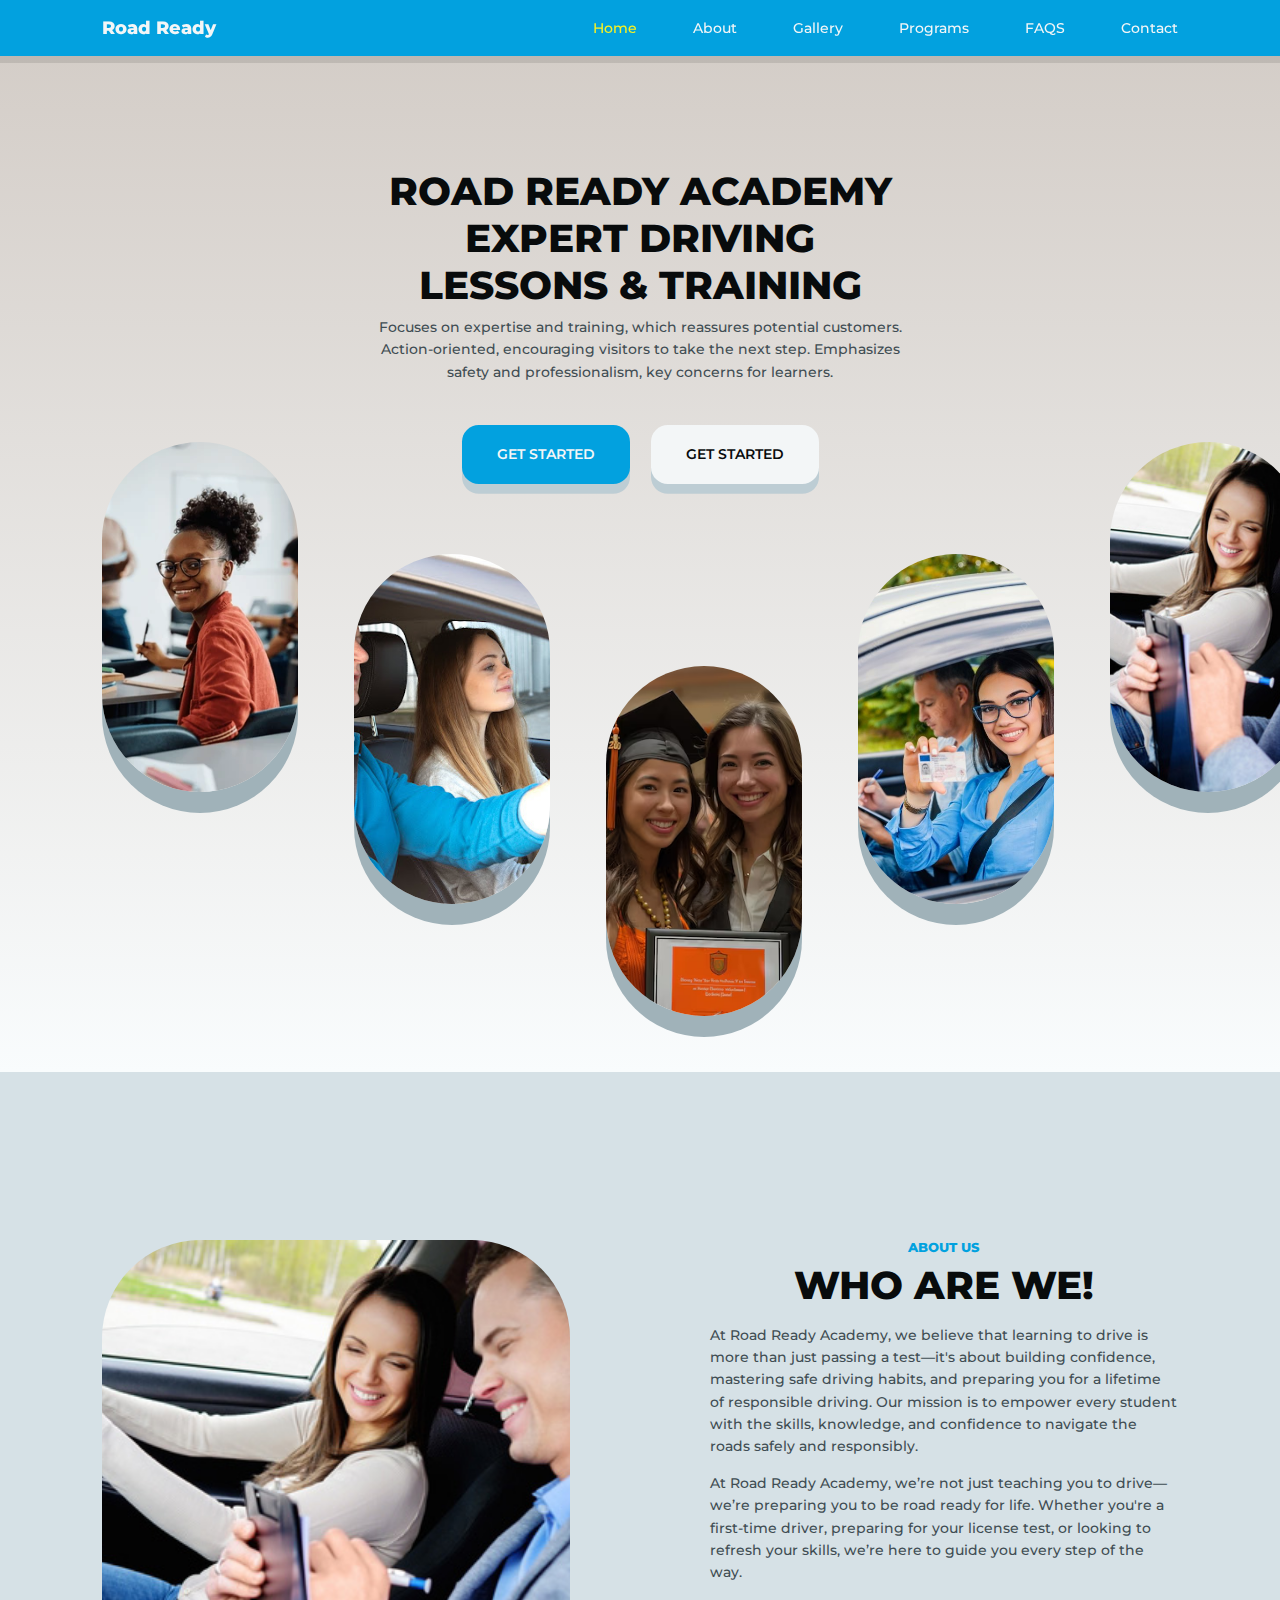
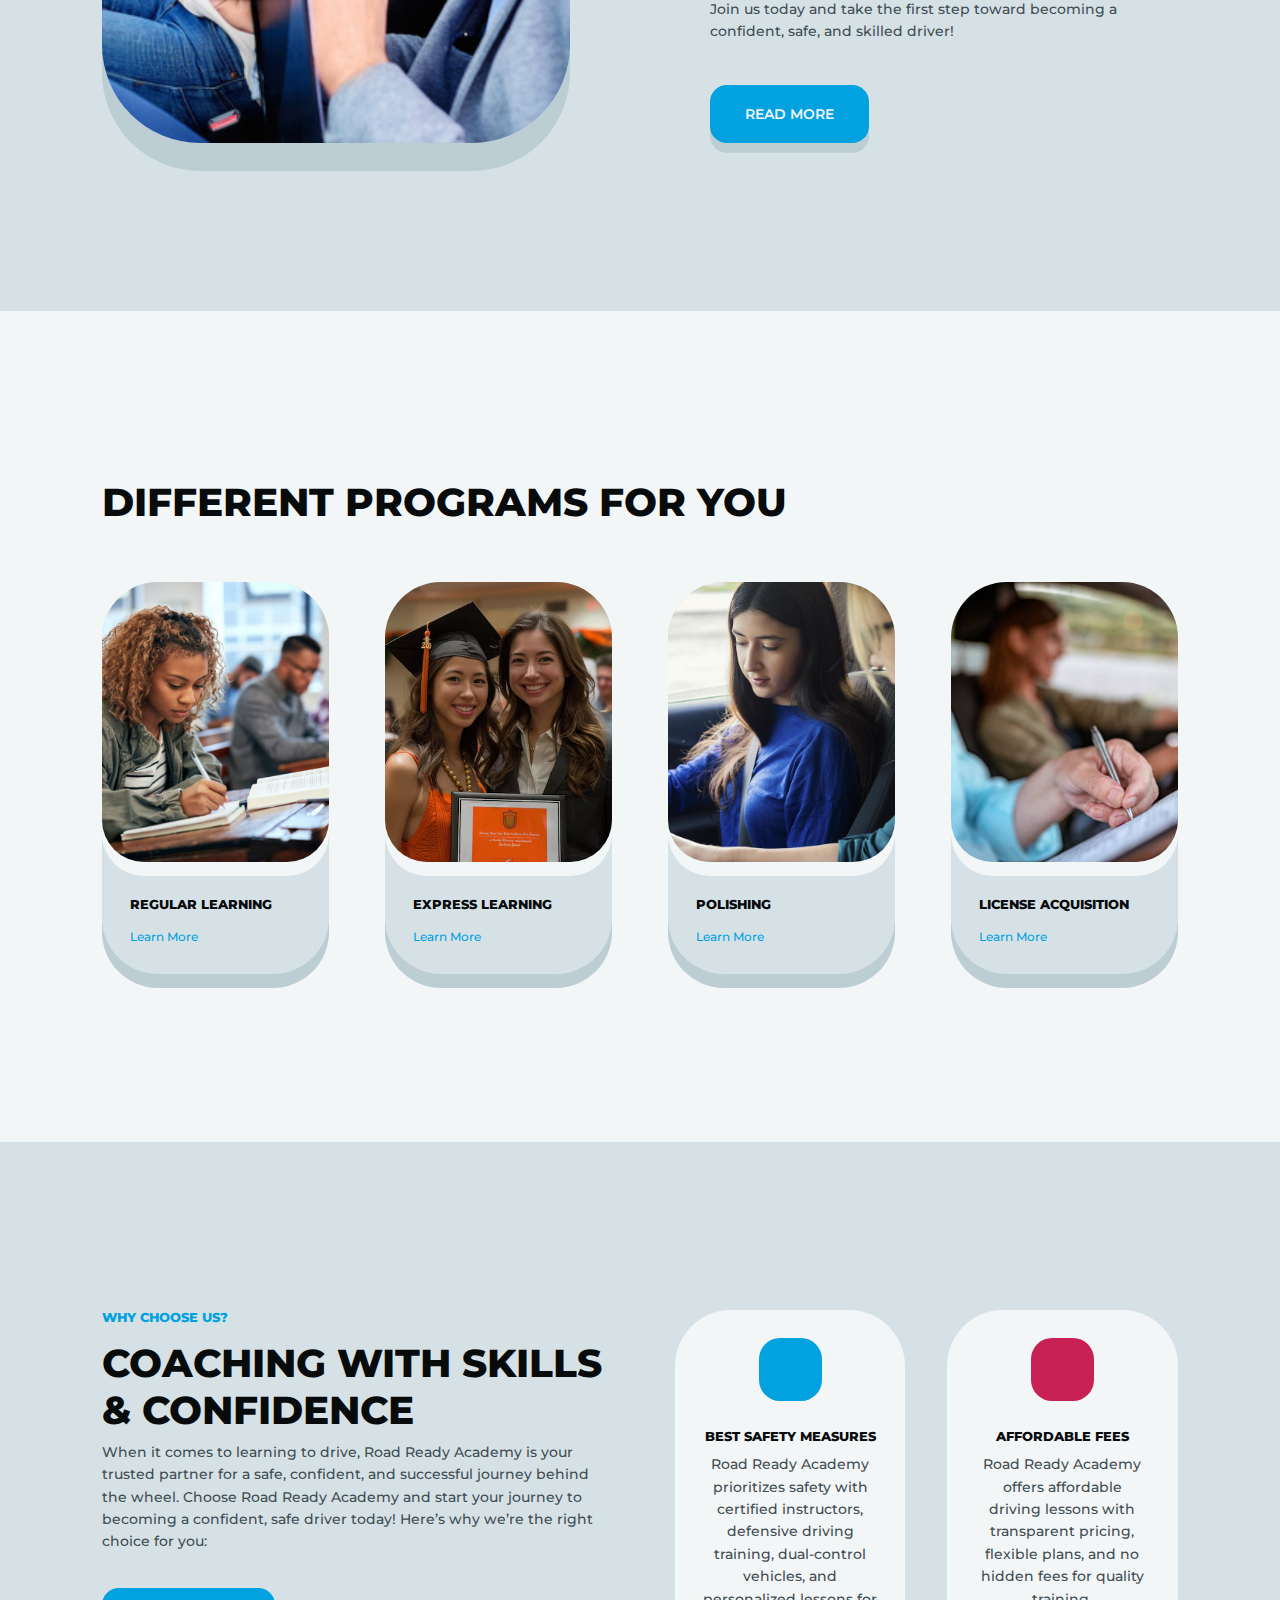
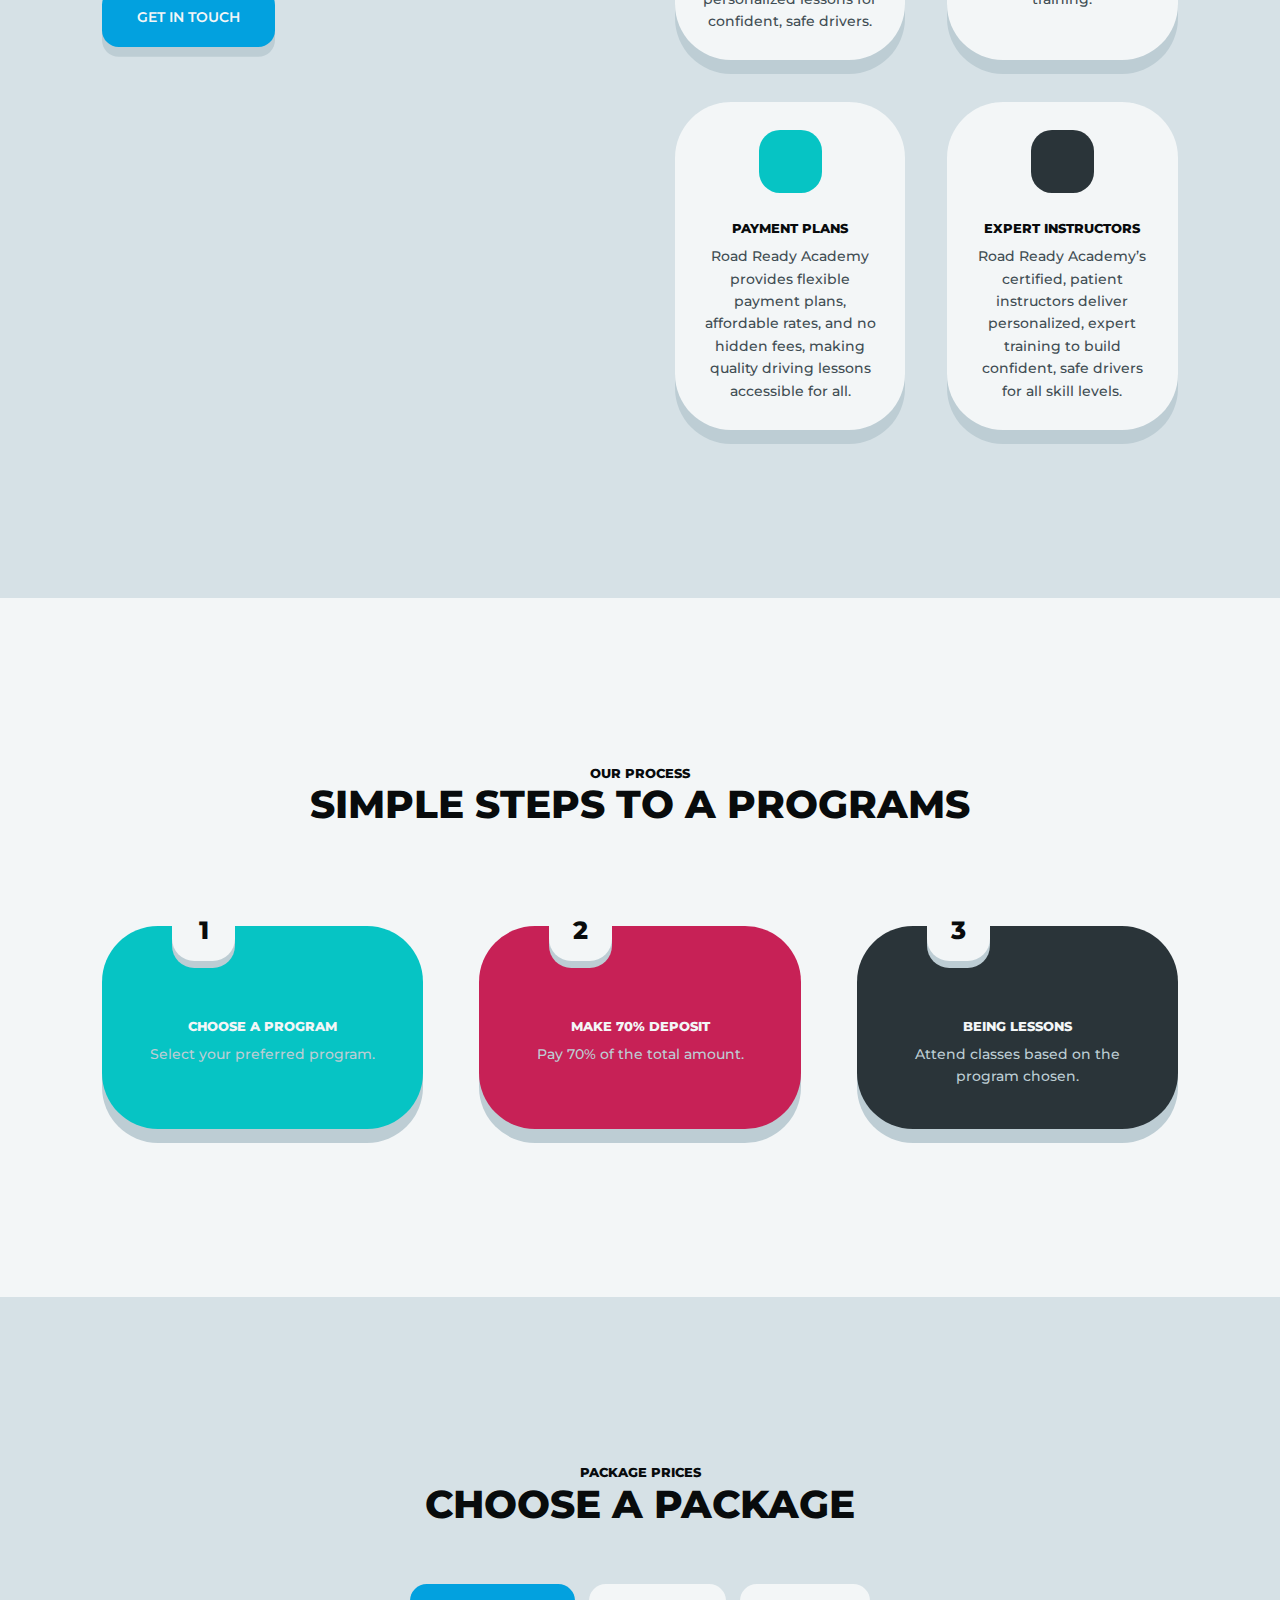
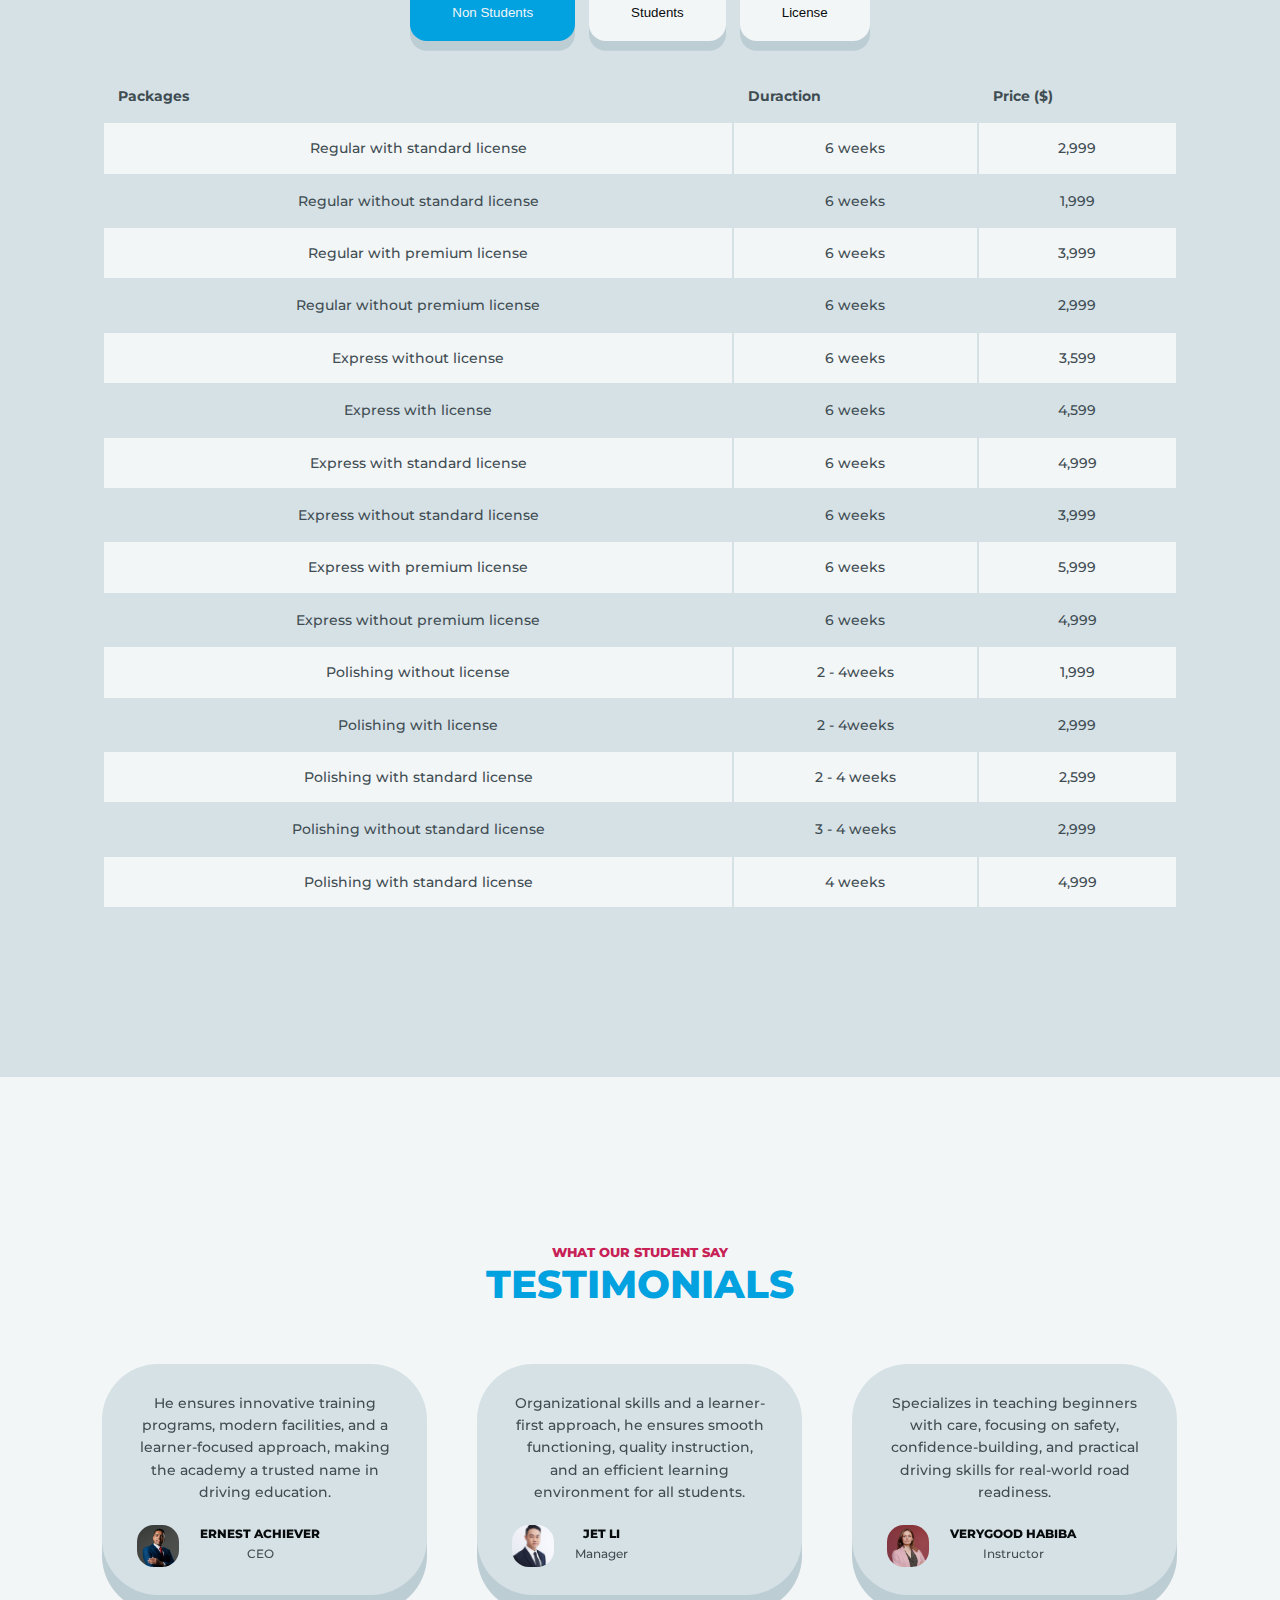
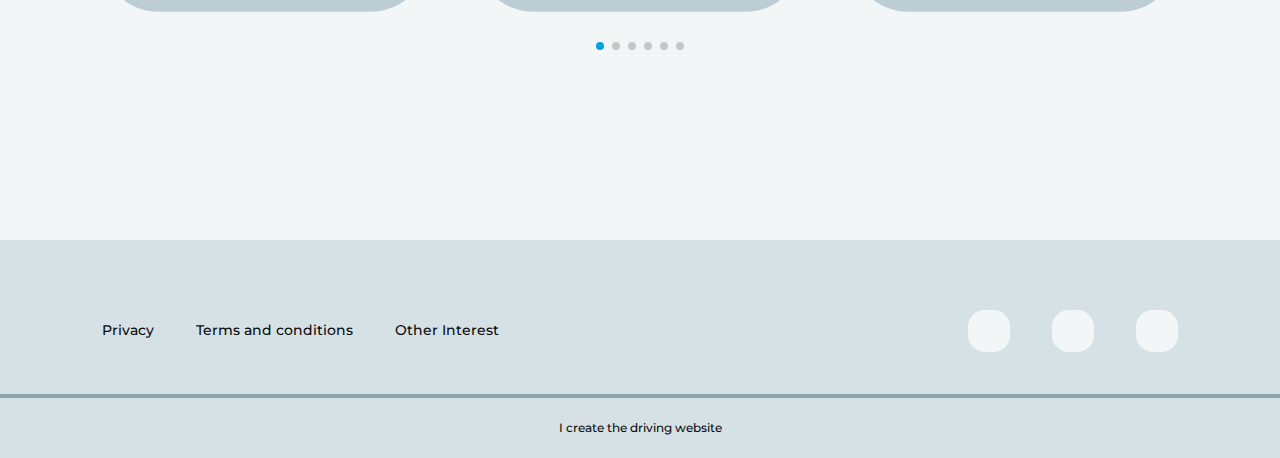
<file: index.html>
<!DOCTYPE html>
<html lang="en">
<head>
    <meta charset="UTF-8">
    <meta name="viewport" content="width=device-width, initial-scale=1.0">
    <!--ICONSCOUT CDN-->
    <link rel="stylesheet" href="https://unicons.iconscout.com/release/v4.0.8/css/line.css">
    <title>Road Ready Academy</title>
    <!--SWIPER JS-->
    <link rel="stylesheet" href="https://cdn.jsdelivr.net/npm/swiper@11/swiper-bundle.min.css" />
    <!--CUSTOM CSS-->
    <link rel="stylesheet" href="./style.css">
    <link rel="stylesheet" href="./index.css">
</head>
<body>
    <nav>
        <div class="container nav__container">
            <a href="./index.html" class="nav__logo">Road Ready</a>
            <div class="nav_content">
                <menu class="nav_menu">
                    <a href="./index.html" class="active">Home</a>
                    <a href="./about/about-us.html">About</a>
                    <a href="./gallery/gallery.html">Gallery</a>
                    <a href="./programs/programs.html">Programs</a>
                    <a href="./faqs/faqs.html">FAQS</a>
                    <a href="./contact/contact.html">Contact</a>
                </menu>
                 
            </div>
        </div>
    </nav>









    <!--================================ HERO SECTION ================================-->
    <section class="hero">
        <div class="container hero__container">
            <article class="hero__content">
                <h1>Road Ready Academy<br/>Expert Driving Lessons & Training</h1>
                <p>
                    Focuses on expertise and training, which reassures potential customers. Action-oriented, encouraging visitors to take the next step. Emphasizes safety and professionalism, key concerns for learners.
                </p>
                <div class="hero__cta">
                    <a href="./contact/contact.html" class="btn primary">Get started</a>
                    <a href="./programs/programs.html" class="btn">Get started</a>
                </div>
            </article>
            <article class="hero__images">
                <div class="hero__image">
                    <img src="./assets/theory1.webp" alt="">
                </div>
                <div class="hero__image">
                    <img src="./assets/practical1.jpg" alt="">
                </div>
                <div class="hero__image">
                    <img src="./assets/graduate7.avif" alt="">
                </div>
                <div class="hero__image">
                    <img src="./assets/graduate1.jpg" alt="">
                </div>
                <div class="hero__image">
                    <img src="./assets/practical7.jpg" alt="">
                </div>
            </article>
        </div>
    </section>








    <!--============================= ABOUT SECTION =============================-->
    <section class="about">
        <div class="container about__container">
            <articel class="about__left">
                <img src="./assets/practical7.jpg" alt="">
            </articel>
            <articel class="about__right"> 
                <header class="section__hrader">
                    <h4>About Us</h4>
                    <h1>Who are we!</h1>
                </header>
                <p>
                    At Road Ready Academy, we believe that learning to drive is more than just passing a test—it's about building confidence, mastering safe driving habits, and preparing you for a lifetime of responsible driving. Our mission is to empower every student with the skills, knowledge, and confidence to navigate the roads safely and responsibly.
                </p>
                <p>
                    At Road Ready Academy, we’re not just teaching you to drive—we’re preparing you to be road ready for life. Whether you're a first-time driver, preparing for your license test, or looking to refresh your skills, we’re here to guide you every step of the way.
                </p>
                <p>
                    Join us today and take the first step toward becoming a confident, safe, and skilled driver!
                </p>
                
                <a href="./gallery/gallery.html" class="btn primary">Read More</a>
            </articel>
        </div>
    </section>










     <!--============================= OUR PROGRAMS =============================-->
    <section class="ourPrograms">
        <div class="container ourProgram__container">
            <header class="section__header">
                <h1>Different Programs For You</h1>
            </header>
            <ul class="ourPrograms__list">
                <li class="ourPrograms__item">
                    <div class="ourPrograms__item-image">
                        <img src="./assets/theory3.jpg" alt="">
                    </div>
                    <div class="ourPrograms__item-content">
                        <h4>Regular Learning</h4>
                        <a href="./programs/programs.html">Learn More</a>
                    </div>
                </li>
                <li class="ourPrograms__item">
                    <div class="ourPrograms__item-image">
                        <img src="./assets/graduate7.avif" alt="">
                    </div>
                    <div class="ourPrograms__item-content">
                        <h4>Express Learning</h4>
                        <a href="./programs/programs.html">Learn More</a>
                    </div>
                </li>
                <li class="ourPrograms__item">
                    <div class="ourPrograms__item-image">
                        <img src="./assets/practical8.jpeg" alt="">
                    </div>
                    <div class="ourPrograms__item-content">
                        <h4>Polishing</h4>
                        <a href="./programs/programs.html">Learn More</a>
                    </div>
                </li>
                <li class="ourPrograms__item">
                    <div class="ourPrograms__item-image">
                        <img src="./assets/practical4.jpg" alt="">
                    </div>
                    <div class="ourPrograms__item-content">
                        <h4>License Acquisition </h4>
                        <a href="./programs/programs.html">Learn More</a>
                    </div>
                </li>
            </ul>
        </div>
    </section>









    <!--========================== WHY US SECTION ==========================-->
    <section class="whyUs">
        <div class="container whyUs__container">
            <article class="whyUs__left">
                <h4>Why choose us?</h4>
                <h1>Coaching with skills & Confidence</h1>
                <p>
                   When it comes to learning to drive, Road Ready Academy is your trusted partner for a safe, confident, and successful journey behind the wheel. Choose Road Ready Academy and start your journey to becoming a confident, safe driver today! Here’s why we’re the right choice for you:
                </p>
                <a href="./contact/contact.html" class="btn primary">Get In Touch</a>
            </article>
            <ul class="whyUs__right">
                <li class="WhyUs__item">
                    <span><i class="uil uil-shield-plus"></i></span>
                    <h4>Best Safety Measures</h4>
                    <p>
                       Road Ready Academy prioritizes safety with certified instructors, defensive driving training, dual-control vehicles, and personalized lessons for confident, safe drivers.

                    </p>
                </li>
                <li class="WhyUs__item">
                    <span><i class="uil uil-bill"></i></span>
                    <h4>Affordable Fees</h4>
                    <p>
                        Road Ready Academy offers affordable driving lessons with transparent pricing, flexible plans, and no hidden fees for quality training.
                    </p>
                </li>
                <li class="WhyUs__item">
                    <span><i class="uil uil-university"></i></span>
                    <h4>Payment Plans</h4>
                    <p>
                        Road Ready Academy provides flexible payment plans, affordable rates, and no hidden fees, making quality driving lessons accessible for all.
                    </p>
                </li>
                <li class="WhyUs__item">
                    <span><i class="uil uil-shield-plus"></i></span>
                    <h4>Expert Instructors</h4>
                    <p>
                       Road Ready Academy’s certified, patient instructors deliver personalized, expert training to build confident, safe drivers for all skill levels.
                    </p>
                </li>
            </ul>
        </div>
    </section>










    <!--========================= OUR PROCESS =========================--> 
    <section class="ourProcess">
        <div class="container ourProcess__container">
            <header class="section__header">
                <h4>Our Process</h4>
                <h1>Simple Steps to a programs</h1>
            </header>
            <menu class="ourProcess__list">
                <article class="ourProcess__item">
                    <span><i class="uil uil-check"></i></span>
                    <h4>Choose a program</h4>
                    <p>
                        Select your preferred program.
                    </p>
                    <h2>1</h2>
                </article>
                <article class="ourProcess__item">
                    <span><i class="uil uil-money-withdraw"></i></span>
                    <h4>Make 70% Deposit</h4>
                    <p>
                        Pay 70% of the total amount.
                    </p>
                    <h2>2</h2>
                </article>
                <article class="ourProcess__item">
                    <span><i class="uil uil-streering"></i></span>
                    <h4>Being Lessons</h4>
                    <p>
                        Attend classes based on the program chosen.
                    </p>
                    <h2>3</h2>
                </article>
            </menu>
        </div>
    </section>







    <!--========================= OUR PACKAGES SECTION=========================--> 
    <section class="packages">
        <div class="container packages__container">
            <header class="section__header">
                <h4>Package Prices</h4>
                <h1>Choose a package</h1>
            </header>
            <menu class="packages__button">
                <button class="active non-students">Non Students</button>
                <button class="students">Students</button>
                <button class="license">License</button>
            </menu>
            <table>
                <thead>
                    <tr>
                        <th>Packages</th>
                        <th>Duraction</th>
                        <th>Price ($)</th>
                    </tr>
                </thead>
                <tbody>
                    <tr>
                        <td>Regular with standard license</td>
                        <td>6 weeks</td>
                        <td>2,999</td>
                    </tr>
                    <tr>
                        <td>Regular without standard license</td>
                        <td>6 weeks</td>
                        <td>1,999</td>
                    </tr>
                    <tr>
                        <td>Regular with premium license</td>
                        <td>6 weeks</td>
                        <td>3,999</td>
                    </tr>
                    <tr>
                        <td>Regular without premium license</td>
                        <td>6 weeks</td>
                        <td>2,999</td>
                    </tr>
                    <tr>
                        <td>Express without license</td>
                        <td>6 weeks</td>
                        <td>3,599</td>
                    </tr>
                    <tr>
                        <td>Express with license</td>
                        <td>6 weeks</td>
                        <td>4,599</td>
                    </tr>
                    <tr>
                        <td>Express with standard license</td>
                        <td>6 weeks</td>
                        <td>4,999</td>
                    </tr>
                    <tr>
                        <td>Express without standard license</td>
                        <td>6 weeks</td>
                        <td>3,999</td>
                    </tr>
                    <tr>
                        <td>Express with premium license</td>
                        <td>6 weeks</td>
                        <td>5,999</td>
                    </tr>
                    <tr>
                        <td>Express without premium license</td>
                        <td>6 weeks</td>
                        <td>4,999</td>
                    </tr>
                    <tr>
                        <td>Polishing without license</td>
                        <td>2 - 4weeks</td>
                        <td>1,999</td>
                    </tr>
                    <tr>
                        <td>Polishing with license</td>
                        <td>2 - 4weeks</td>
                        <td>2,999</td>
                    </tr>
                    <tr>
                        <td>Polishing with standard license</td>
                        <td>2 - 4 weeks</td>
                        <td>2,599</td>
                    </tr>
                    <tr>
                        <td>Polishing without standard license</td>
                        <td>3 - 4 weeks</td>
                        <td>2,999</td>
                    </tr>
                    <tr>
                        <td>Polishing with standard license</td>
                        <td>4 weeks</td>
                        <td>4,999</td>
                    </tr>
                </tbody>
            </table>
        </div>
    </section>







    <!--======================== TESTIMONIALS SECTION ========================-->
    <section class="testimonial">
        <div class="container swiper mySwiper">
            <header class="section__header">
                <h4>what our student say</h4>
                <h1>Testimonials</h1>
            </header>
            <menu class="swiper-wrapper">
                <article class="swiper-slide">
                    <p>
                        He ensures innovative training programs, modern facilities, and a learner-focused approach, making the academy a trusted name in driving education.
                    </p>
                    <div class="testimonial__client">
                        <div class="testimonial__client-image">
                            <img src="./assets/candidate1.jpg" alt="">
                        </div>
                        <div class="testimonial__client-info">
                            <h5>Ernest Achiever</h5>
                            <small>CEO</small>
                        </div>
                    </div>
                </article>
                <article class="swiper-slide">
                    <p>
                        Organizational skills and a learner-first approach, he ensures smooth functioning, quality instruction, and an efficient learning environment for all students.
                    </p>
                    <div class="testimonial__client">
                        <div class="testimonial__client-image">
                            <img src="./assets/candidate2.jpg" alt="">
                        </div>
                        <div class="testimonial__client-info">
                            <h5>Jet Li</h5>
                            <small>Manager</small>
                        </div>
                    </div>
                </article>
                <article class="swiper-slide">
                    <p>
                        Specializes in teaching beginners with care, focusing on safety, confidence-building, and practical driving skills for real-world road readiness.
                    </p>
                    <div class="testimonial__client">
                        <div class="testimonial__client-image">
                            <img src="./assets/candidate3.jpg" alt="">
                        </div>
                        <div class="testimonial__client-info">
                            <h5>Verygood Habiba</h5>
                            <small>Instructor</small>
                        </div>
                    </div>
                </article>
                <article class="swiper-slide">
                    <p>
                        Assisting with student coordination, scheduling, and daily operations. His dedication and teamwork help create a smooth, learner-friendly experience for all.
                    </p>
                    <div class="testimonial__client">
                        <div class="testimonial__client-image">
                            <img src="./assets/candidate4.jpg" alt="">
                        </div>
                        <div class="testimonial__client-info">
                            <h5>Enoch James</h5>
                            <small>employee</small>
                        </div>
                    </div>
                </article>
                <article class="swiper-slide">
                    <p>
                       With expertise in modern web design and user experience, he ensures a smooth, engaging, and responsive digital platform for learners.
                    </p>
                    <div class="testimonial__client">
                        <div class="testimonial__client-image">
                            <img src="./assets/candidate5.jpg" alt="">
                        </div>
                        <div class="testimonial__client-info">
                            <h5>Daniel Vinyo</h5>
                            <small>Fontend Developer</small>
                        </div>
                    </div>
                </article>
                <article class="swiper-slide">
                    <p>
                        Skilled in databases and server-side development, he ensures smooth functionality, secure systems, and reliable performance for both learners and staff.
                    </p>
                    <div class="testimonial__client">
                        <div class="testimonial__client-image">
                            <img src="./assets/candidate6.jpg" alt="">
                        </div>
                        <div class="testimonial__client-info">
                            <h5>Joel Graham</h5>
                            <small>Backend Developer</small>
                        </div>
                    </div>
                </article>
                <article class="swiper-slide">
                    <p>
                        Specializes in building robust systems, managing databases, and ensuring platform security, delivering a seamless and reliable digital experience for users.
                    </p>
                    <div class="testimonial__client">
                        <div class="testimonial__client-image">
                            <img src="./assets/candidate7.jpg" alt="">
                        </div>
                        <div class="testimonial__client-info">
                            <h5>Diana Ayi</h5>
                            <small>Backend Developer</small>
                        </div>
                    </div>
                </article>
                <article class="swiper-slide">
                    <p>
                        As a UI/UX developer, he focuses on intuitive layouts, user-friendly navigation, and engaging visuals to enhance learner experience online.
                    </p>
                    <div class="testimonial__client">
                        <div class="testimonial__client-image">
                            <img src="./assets/candidate8.jpg" alt="">
                        </div>
                        <div class="testimonial__client-info">
                            <h5>Carlos Rivera</h5>
                            <small>UI UX Developer</small>
                        </div>
                    </div>
                </article>
            </menu>
            <div class="swiper-pagination"></div>
        </div>
    </section>











    <!--========================= FOOTER =========================--> 
    <footer>
        <div class="container footer__container">
            <menu class="footer__menu">
                <a href="#">Privacy</a>
                <a href="#">Terms and conditions</a>
                <a href="#">Other Interest</a>
            </menu>
            <menu class="footer__social">
                <a href="#" target="_blank"><i class="uil uil-instagram"></i></a>
                <a href="#" target="_blank"><i class="uil uil-facebook-f"></i></a>
                <a href="#" target="_blank"><i class="uil uil-twitter"></i></a>
            </menu>
        </div>
        <small class="footer__copyright">
            I create the driving website
        </small>

    </footer>





    <script src="https://cdn.jsdelivr.net/npm/swiper@11/swiper-bundle.min.js"></script>

  <!-- Initialize Swiper -->
 

  <script src="./main.js"></script>
  <script src="./index.js"></script>
</body>
</html>
</file>
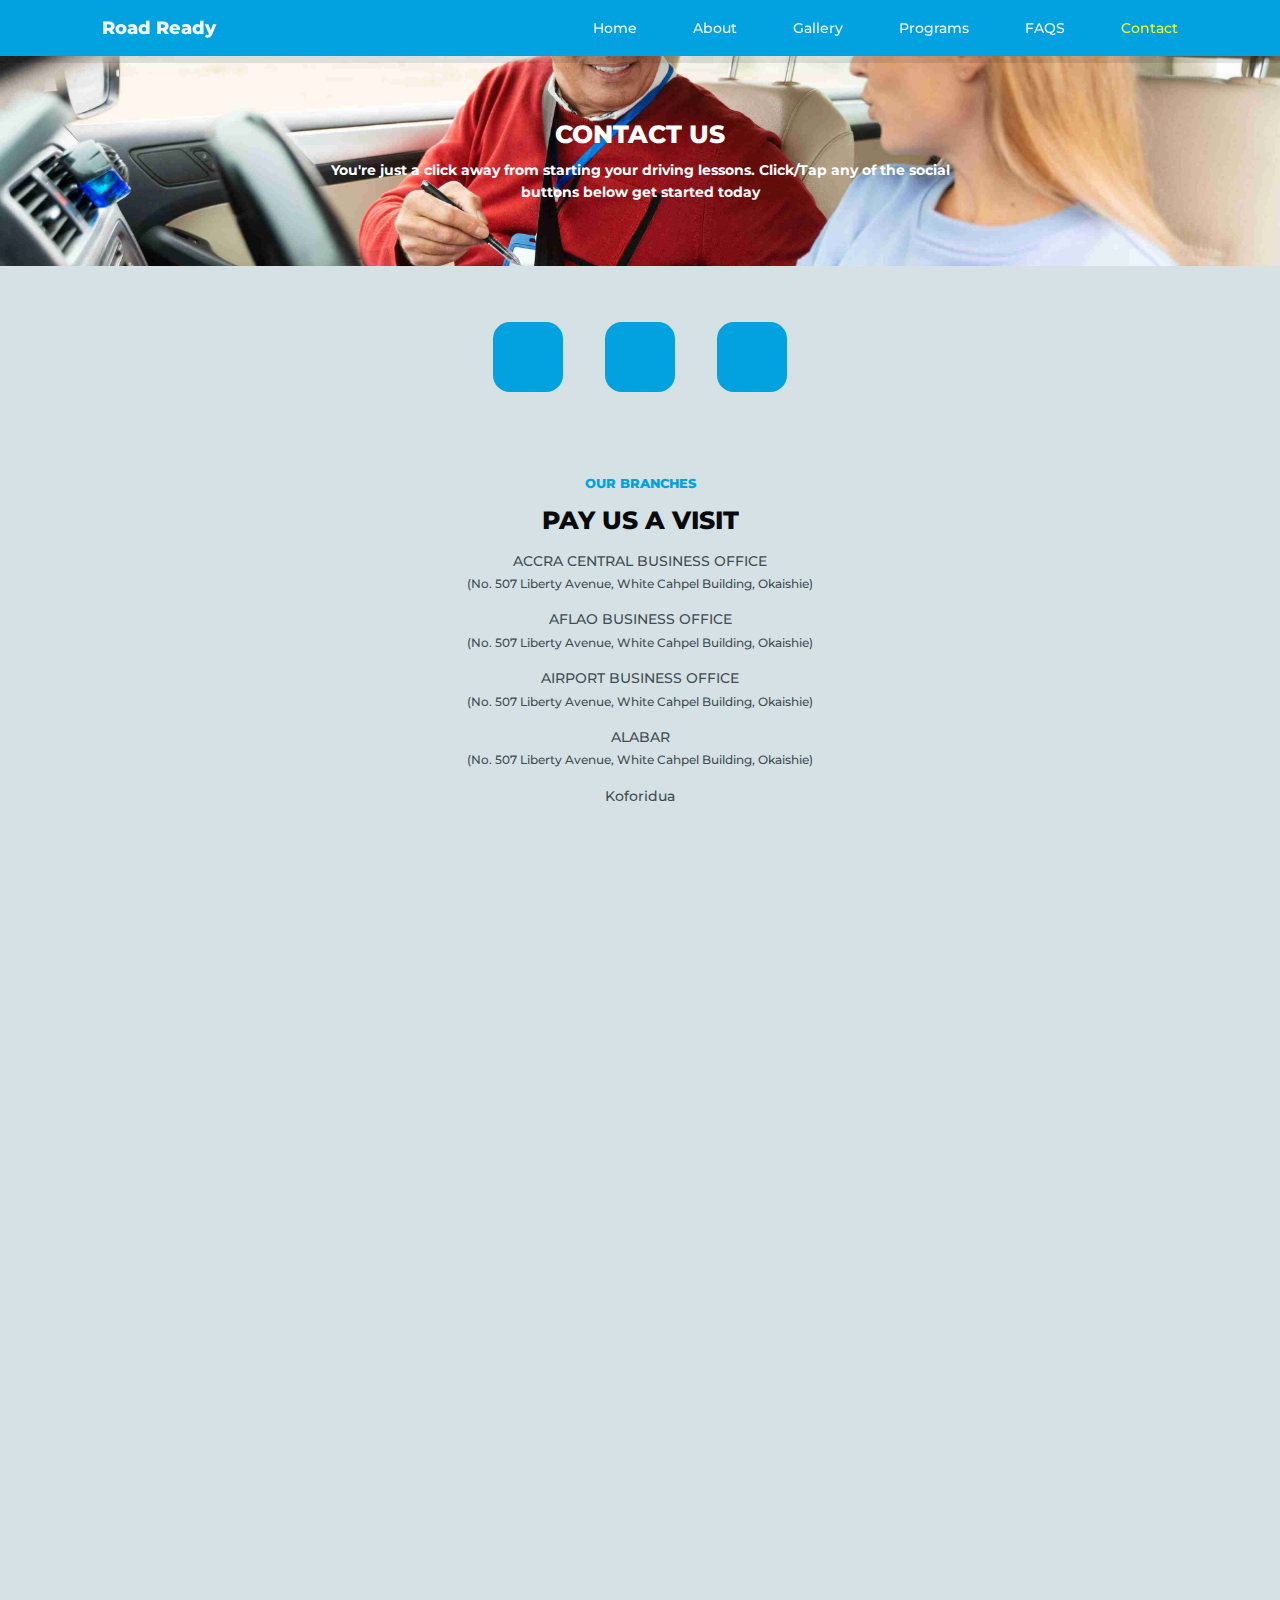
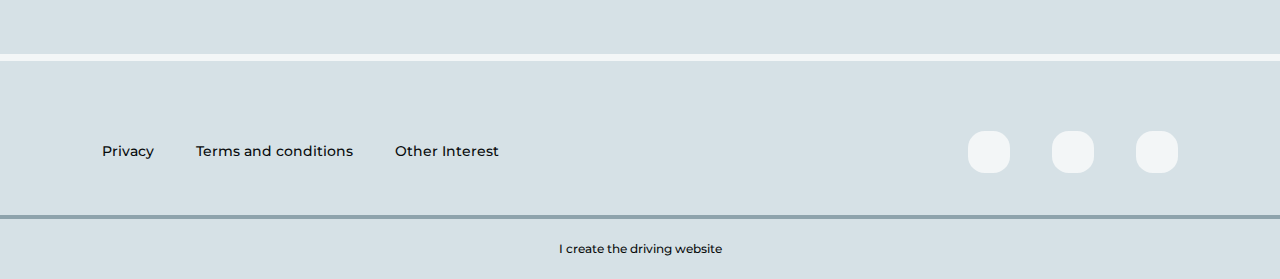
<file: contact/contact.html>
<!DOCTYPE html>
<html lang="en">
<head>
    <meta charset="UTF-8">
    <meta name="viewport" content="width=device-width, initial-scale=1.0">
    <!--ICONSCOUT CDN-->
    <link rel="stylesheet" href="https://unicons.iconscout.com/release/v4.0.8/css/line.css">
    <title>Road Ready Academy</title>
    <!--SWIPER JS-->
    <link rel="stylesheet" href="https://cdn.jsdelivr.net/npm/swiper@11/swiper-bundle.min.css" />
    <!--CUSTOM CSS-->
    <link rel="stylesheet" href="../style.css">
    <link rel="stylesheet" href="./contact.css">
</head>
<body>
    <nav>
        <div class="container nav__container">
            <a href="./index.html" class="nav__logo">Road Ready</a>
            <div class="nav_content">
                <menu class="nav_menu">
                    <a href="../index.html">Home</a>
                    <a href="../about/about-us.html">About</a>
                    <a href="../gallery/gallery.html">Gallery</a>
                    <a href="../programs/programs.html">Programs</a>
                    <a href="../faqs/faqs.html">FAQS</a>
                    <a href="../contact.html" class="active">Contact</a>
                </menu>
                
            </div>
        </div>
    </nav>









    <header class="page__header">
        <div class="page__header-content">
            <h2>Contact Us</h2>
            <p><b>You're just a click away from starting your driving lessons. Click/Tap any of the social buttons below get started today</b></p>
        </div>
    </header>







    <section class="contacts">
        <div class="container contacts__container">
            <menu class="contact__list">
                <a href="mailto:youremail@gmail.com" class="contact__item" target="_blank">
                    <i class="uil uil-envelope"></i>
                </a>
                <a href="http://m.me/ernest_achiever" class="contact__item" target="_blank">
                    <i class="uil uil-facebook-messenger-alt"></i>
                </a>
                <a href="https://wa.me/+2330557097546" class="contact__item" target="_blank">
                    <i class="uil uil-whatsapp"></i>
                </a>
            </menu>





            <div class="address">
                <article class="address__details">
                    <h4>Our Branches</h4>
                    <h2>Pay us a visit</h2>
                    <ul>
                        <li>
                            <p>ACCRA CENTRAL BUSINESS OFFICE</p>
                            <small>(No. 507 Liberty Avenue, White Cahpel Building, Okaishie)</small>
                        </li>
                        <li>
                            <p>AFLAO BUSINESS OFFICE</p>
                            <small>(No. 507 Liberty Avenue, White Cahpel Building, Okaishie)</small>
                        </li>
                        <li>
                            <p>AIRPORT BUSINESS OFFICE</p>
                            <small>(No. 507 Liberty Avenue, White Cahpel Building, Okaishie)</small>
                        </li>
                        <li>
                            <p>ALABAR</p>
                            <small>(No. 507 Liberty Avenue, White Cahpel Building, Okaishie)</small>
                        </li>
                        <li>Koforidua</li>
                    </ul>
                </article>
                <iframe src="https://www.google.com/maps/embed?pb=!1m18!1m12!1m3!1d3971.126967672902!2d-0.21163742469317648!3d5.548187494432171!2m3!1f0!2f0!3f0!3m2!1i1024!2i768!4f13.1!3m3!1m2!1s0xfdf90bc1161b851%3A0xf898d3834232034b!2sUBA%20Accra%20Central!5e0!3m2!1sen!2sin!4v1742747287496!5m2!1sen!2sin" width="600" height="450" style="border:0;" allowfullscreen="" loading="lazy" referrerpolicy="no-referrer-when-downgrade"></iframe>
            </div>
        </div>
    </section>


     <!--========================= FOOTER =========================--> 
     <footer>
        <div class="container footer__container">
            <menu class="footer__menu">
                <a href="#">Privacy</a>
                <a href="#">Terms and conditions</a>
                <a href="#">Other Interest</a>
            </menu>
            <menu class="footer__social">
                <a href="#" target="_blank"><i class="uil uil-instagram"></i></a>
                <a href="#" target="_blank"><i class="uil uil-facebook-f"></i></a>
                <a href="#" target="_blank"><i class="uil uil-twitter"></i></a>
            </menu>
        </div>
        <small class="footer__copyright">
            I create the driving website
        </small>
    </footer>


    <script src="../main.js"></script>
</body>
</file>
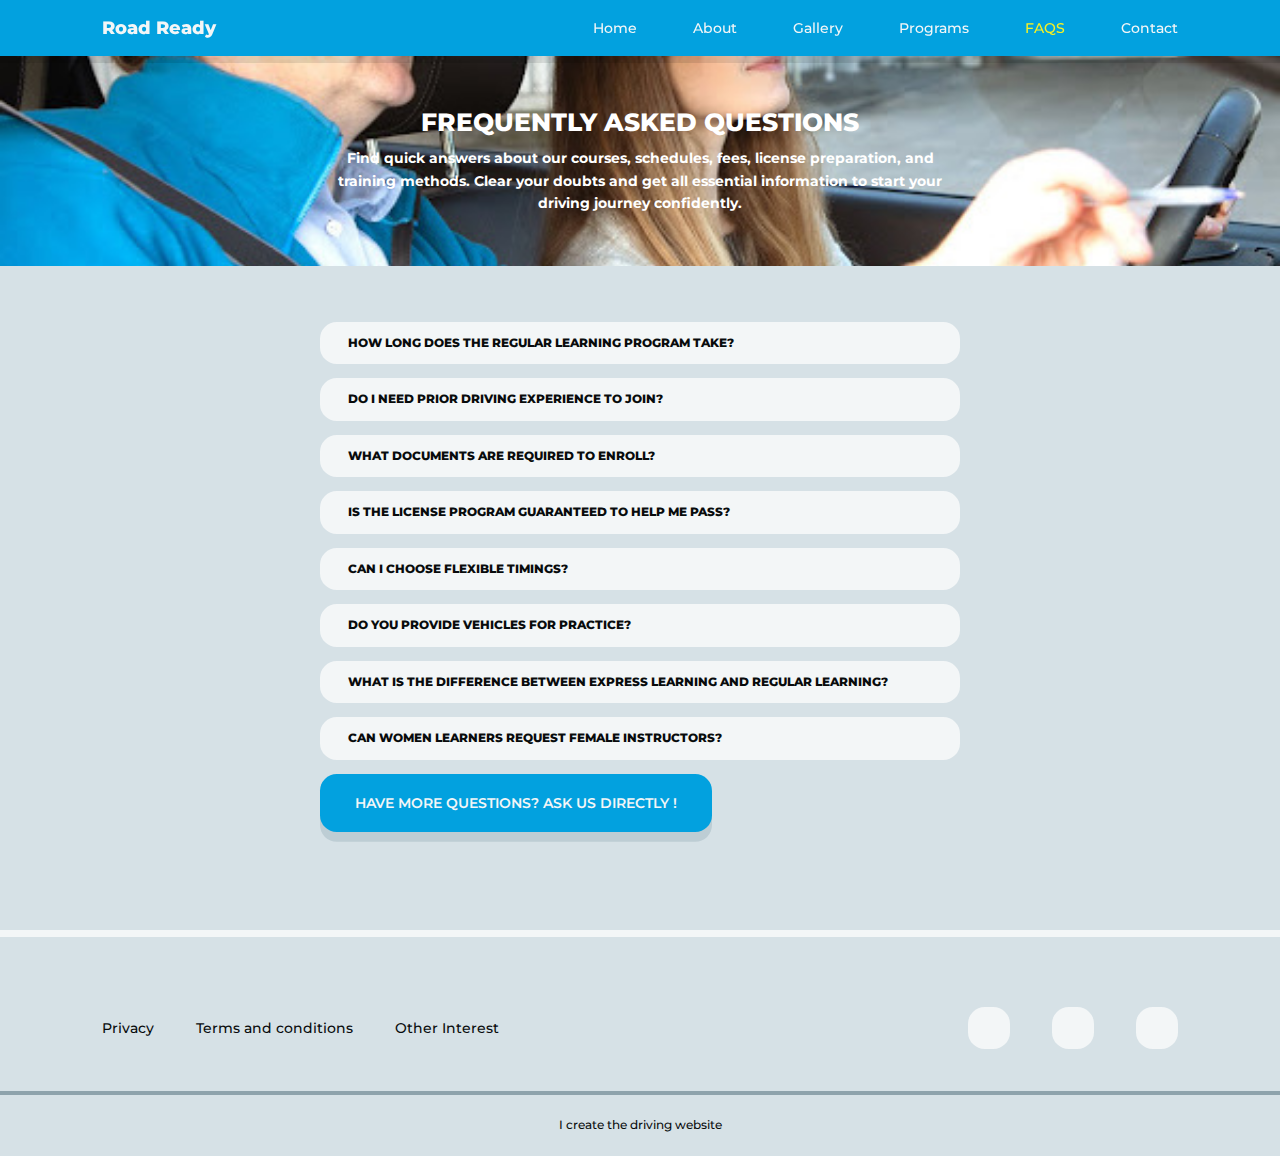
<file: faqs/faqs.html>
<!DOCTYPE html>
<html lang="en">
<head>
    <meta charset="UTF-8">
    <meta name="viewport" content="width=device-width, initial-scale=1.0">
    <!--ICONSCOUT CDN-->
    <link rel="stylesheet" href="https://unicons.iconscout.com/release/v4.0.8/css/line.css">
    <title>Road Ready Academy</title>
    <!--SWIPER JS-->
    <link rel="stylesheet" href="https://cdn.jsdelivr.net/npm/swiper@11/swiper-bundle.min.css" />
    <!--CUSTOM CSS-->
    <link rel="stylesheet" href="../style.css">
    <link rel="stylesheet" href="./faqs.css">
</head>
<body>
    <nav>
        <div class="container nav__container">
            <a href="./index.html" class="nav__logo">Road Ready</a>
            <div class="nav_content">
                <menu class="nav_menu">
                    <a href="../index.html">Home</a>
                    <a href="../about/about-us.html">About</a>
                    <a href="../gallery/gallery.html">Gallery</a>
                    <a href="../programs/programs.html">Programs</a>
                    <a href="../faqs.html" class="active">FAQS</a>
                    <a href="../contact/contact.html">Contact</a>
                </menu>
                 
            </div>
        </div>
    </nav>








    <header class="page__header">
        <div class="page__header-content">
            <h2>frequently Asked Questions</h2>
            <p><b>Find quick answers about our courses, schedules, fees, license preparation, and training methods. Clear your doubts and get all essential information to start your driving journey confidently.</b></p>
        </div>
    </header>






    <menu class="container faqs">
        <article class="faq">
            <div class="faq__head">
                <h5>How long does the Regular Learning program take?</h5>
                <i class="uil uil-angle-down"></i>
            </div>
            <p>
                The Regular Learning program usually takes 4–6 weeks, depending on class frequency and the learner’s progress.
            </p>
        </article>
        <article class="faq">
            <div class="faq__head">
                <h5>Do I need prior driving experience to join?</h5>
                <i class="uil uil-angle-down"></i>
            </div>
            <p>
                No, our courses are designed for complete beginners as well as experienced learners who need polishing.
            </p>
        </article>
        <article class="faq">
            <div class="faq__head">
                <h5>What documents are required to enroll?</h5>
                <i class="uil uil-angle-down"></i>
            </div>
            <p>
                You will need age proof, ID proof, and address proof (such as Aadhaar, Voter ID, or Passport).
            </p>
        </article>
        <article class="faq">
            <div class="faq__head">
                <h5>Is the License Program guaranteed to help me pass?</h5>
                <i class="uil uil-angle-down"></i>
            </div>
            <p>
                We cannot guarantee results, but our mock tests, practical sessions, and expert guidance significantly increase your chances of passing on the first attempt.
            </p>
        </article>
        <article class="faq">
            <div class="faq__head">
                <h5>Can I choose flexible timings?</h5>
                <i class="uil uil-angle-down"></i>
            </div>
            <p>
                Yes, we offer both weekday and weekend batches with morning and evening slots to suit your schedule.
            </p>
        </article>
        <article class="faq">
            <div class="faq__head">
                <h5>Do you provide vehicles for practice?</h5>
                <i class="uil uil-angle-down"></i>
            </div>
            <p>
                Yes, we provide dual-control training cars for all practical lessons to ensure safety and confidence.
            </p>
        </article>
        <article class="faq">
            <div class="faq__head">
                <h5>What is the difference between Express Learning and Regular Learning?</h5>
                <i class="uil uil-angle-down"></i>
            </div>
            <p>
                Express Learning is an intensive, short-duration course for faster results, while Regular Learning offers a more gradual and detailed approach.
            </p>
        </article>
        <article class="faq">
            <div class="faq__head">
                <h5>Can women learners request female instructors?</h5>
                <i class="uil uil-angle-down"></i>
            </div>
            <p>
                Yes, female instructors are available on request to make women learners feel more comfortable and confident.
            </p>
        </article>

        <a href="mailto:youremail@gamil.com" class="btn primary" target="_blank">Have more Questions? Ask us directly ! </a>
    </menu>









    <!--========================= FOOTER =========================--> 
    <footer>
        <div class="container footer__container">
            <menu class="footer__menu">
                <a href="#">Privacy</a>
                <a href="#">Terms and conditions</a>
                <a href="#">Other Interest</a>
            </menu>
            <menu class="footer__social">
                <a href="#" target="_blank"><i class="uil uil-instagram"></i></a>
                <a href="#" target="_blank"><i class="uil uil-facebook-f"></i></a>
                <a href="#" target="_blank"><i class="uil uil-twitter"></i></a>
            </menu>
        </div>
        <small class="footer__copyright">
            I create the driving website
        </small>
    </footer>


    <script>
        const faqs = document.querySelectorAll('.faq')
        faq.array.forEach(faq => {
            faq.addEventListener('click', () => {
                faq.classList.toggle('show')
                if(faq.classList.contains('show')) {
                    faq.querySelector('i').className = "uil uil-angle-up"
                } else{
                    faq.querySelector('i').className = "uil uil-angle-down"

                }
            })
        });
    </script>
    

    <script src="/faqs/faqs.js"></script>
</body>
</file>
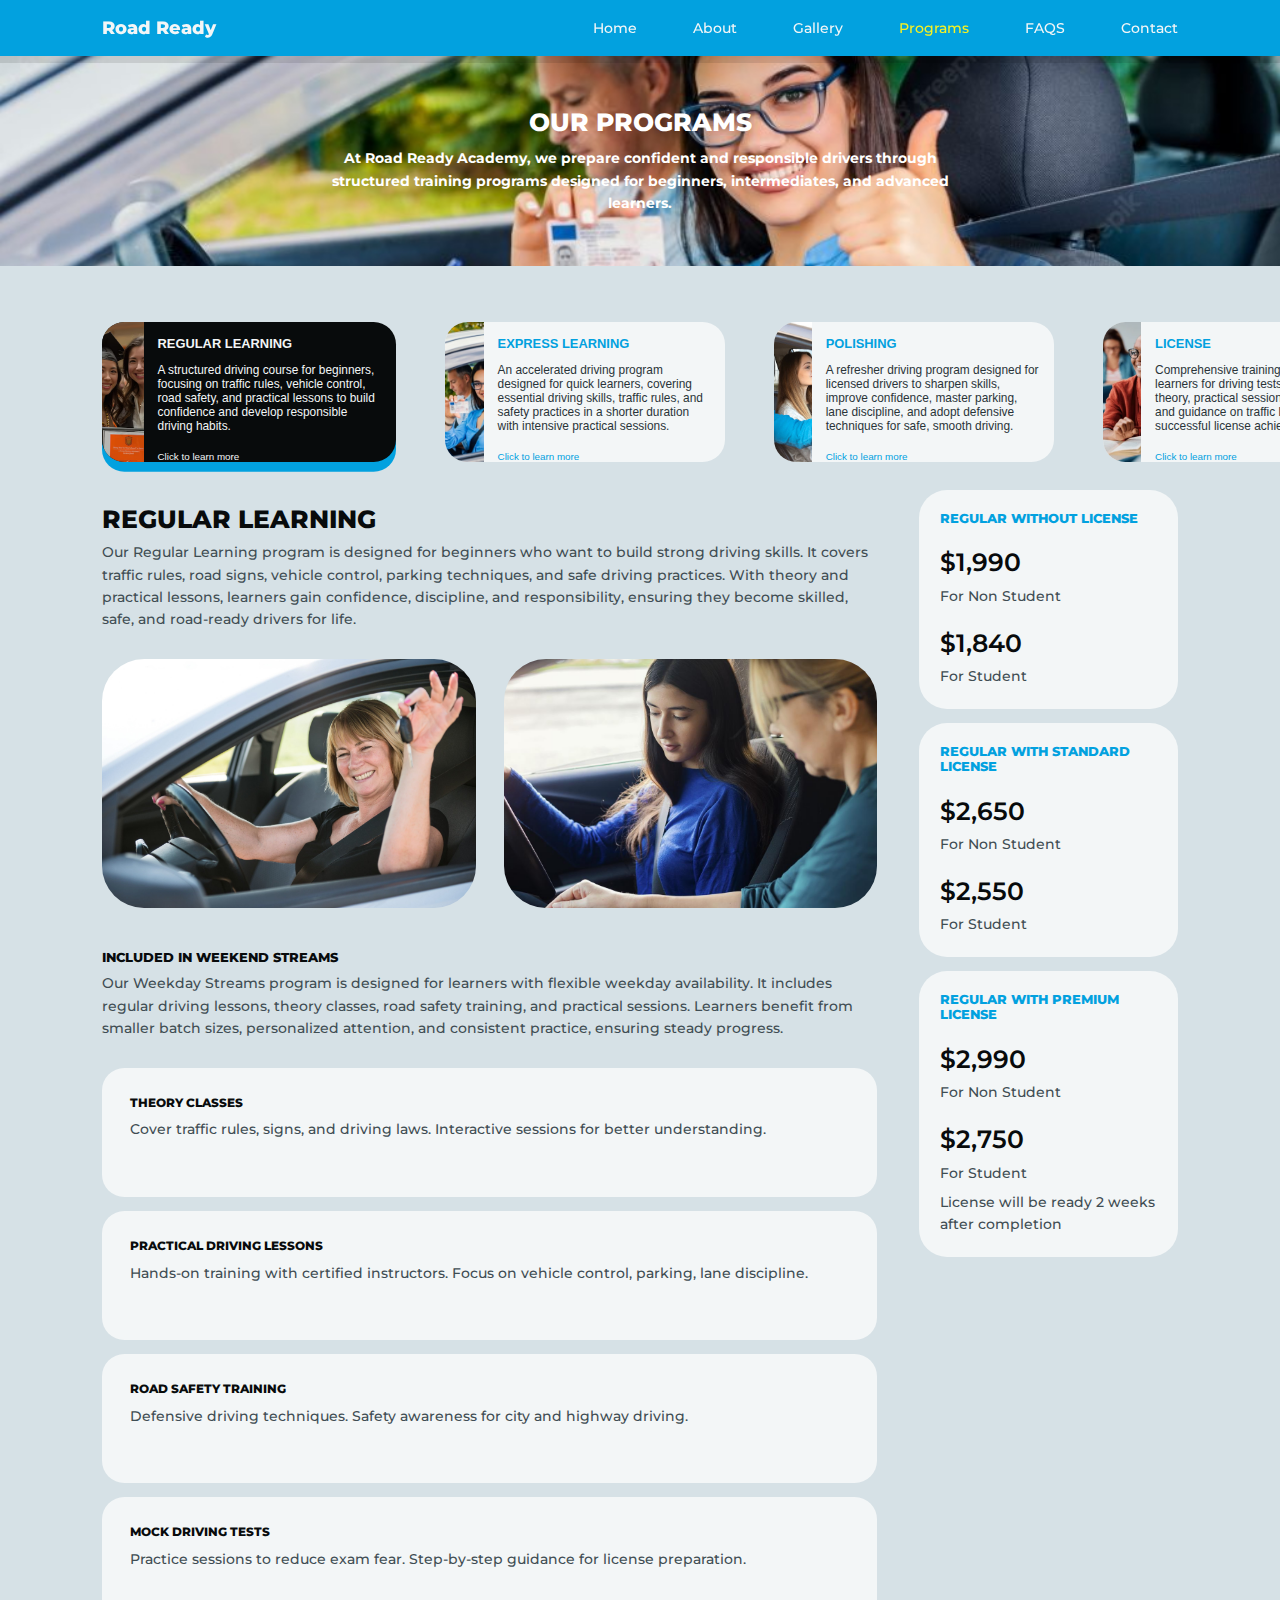
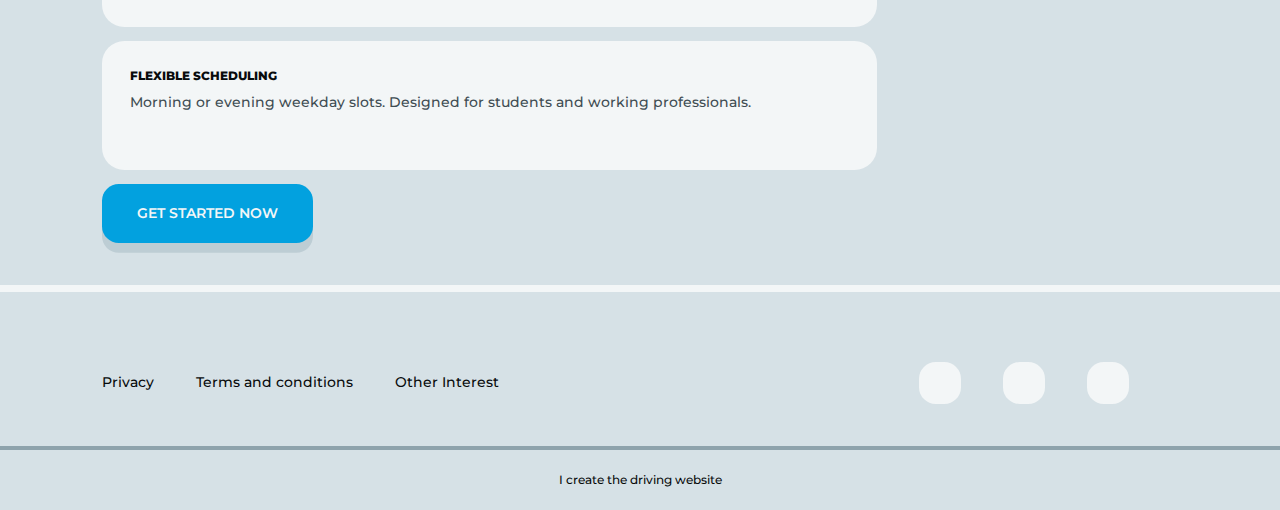
<file: programs/programs.html>
<!DOCTYPE html>
<html lang="en">
<head>
    <meta charset="UTF-8">
    <meta name="viewport" content="width=device-width, initial-scale=1.0">
    <!--ICONSCOUT CDN-->
    <link rel="stylesheet" href="https://unicons.iconscout.com/release/v4.0.8/css/line.css">
    <title>Road Ready Academy</title>
    <!--SWIPER JS-->
    <link rel="stylesheet" href="https://cdn.jsdelivr.net/npm/swiper@11/swiper-bundle.min.css" />
    <!--CUSTOM CSS-->
    <link rel="stylesheet" href="../style.css">
    <link rel="stylesheet" href="./programs.css">
</head>
<body>
    <nav>
        <div class="container nav__container">
            <a href="./index.html" class="nav__logo">Road Ready</a>
            <div class="nav_content">
                <menu class="nav_menu">
                    <a href="../index.html">Home</a>
                    <a href="../about/about-us.html">About</a>
                    <a href="../gallery/gallery.html">Gallery</a>
                    <a href="../programs.html" class="active">Programs</a>
                    <a href="../faqs/faqs.html">FAQS</a>
                    <a href="../contact/contact.html">Contact</a>
                </menu>
                
            </div>
        </div>
    </nav>


    <header class="page__header">
        <div class="page__header-content">
            <h2>Our Programs</h2>
            <p>
              <b>
                 At Road Ready Academy, we prepare confident and responsible drivers through structured training programs designed for beginners, intermediates, and advanced learners.
              </b>
            </p>
        </div>
    </header>






    <section class="programs">
        <div class="container programs__container">
            <menu class="programs__menu">
                <button class="program regular active">
                    <div class="program__image">
                        <img src="../assets/graduate7.avif" alt="">
                    </div>
                    <div class="program__info">
                        <h4>Regular Learning</h4>
                        <p>
                            A structured driving course for beginners, focusing on traffic rules, vehicle control, road safety, and practical lessons to build confidence and develop responsible driving habits.
                        </p>
                        <small>Click to learn more</small>
                    </div>
                </button>
                <button class="program express">
                    <div class="program__image">
                        <img src="../assets/graduate1.jpg" alt="">
                    </div>
                    <div class="program__info">
                        <h4>Express Learning</h4>
                        <p>
                            An accelerated driving program designed for quick learners, covering essential driving skills, traffic rules, and safety practices in a shorter duration with intensive practical sessions.
                        </p>
                        <small>Click to learn more</small>
                    </div>
                </button>
                <button class="program polishing">
                    <div class="program__image">
                        <img src="../assets/practical1.jpg" alt="">
                    </div>
                    <div class="program__info">
                        <h4>Polishing</h4>
                        <p>
                            A refresher driving program designed for licensed drivers to sharpen skills, improve confidence, master parking, lane discipline, and adopt defensive techniques for safe, smooth driving.
                        </p>
                        <small>Click to learn more</small>
                    </div>
                </button>
                <button class="program license">
                    <div class="program__image">
                        <img src="../assets/theory5.webp" alt="">
                    </div>
                    <div class="program__info">
                        <h4>License</h4>
                        <p>
                            Comprehensive training to prepare learners for driving tests, including theory, practical sessions, mock exams, and guidance on traffic laws to ensure successful license achievement.
                        </p>
                        <small>Click to learn more</small>
                    </div>
                </button>
            </menu>
        </div>
    </section>







    <section class="programDetails">
        <div class="container programDetail">
            <div class="programDetail_left">
                <h2>Regular Learning</h2>
                <p>
                   Our Regular Learning program is designed for beginners who want to build strong driving skills. It covers traffic rules, road signs, vehicle control, parking techniques, and safe driving practices. With theory and practical lessons, learners gain confidence, discipline, and responsibility, ensuring they become skilled, safe, and road-ready drivers for life.
                </p>
                <div class="programDetail_images">
                    <div><img src="../assets/graduate3.jpg" alt=""></div>
                    <div><img src="../assets/practical8.jpeg" alt=""></div>
                </div>

                <h4>Included in weekend streams</h4>
                <p>
                    Our Weekday Streams program is designed for learners with flexible weekday availability. It includes regular driving lessons, theory classes, road safety training, and practical sessions. Learners benefit from smaller batch sizes, personalized attention, and consistent practice, ensuring steady progress.
                </p>
                <article>
                    <h5>Theory Classes</h5>
                    <p>
                        Cover traffic rules, signs, and driving laws.

                        Interactive sessions for better understanding.
                    </p>
                </article>
                <article>
                    <h5>Practical Driving Lessons</h5>
                    <p>
                        Hands-on training with certified instructors.

                        Focus on vehicle control, parking, lane discipline.
                    </p>
                </article>
                <article>
                    <h5>Road Safety Training</h5>
                    <p>
                        Defensive driving techniques.

                        Safety awareness for city and highway driving.
                    </p>
                </article>
                <article>
                    <h5>Mock Driving Tests</h5>
                    <p>
                        Practice sessions to reduce exam fear.

                        Step-by-step guidance for license preparation.
                    </p>
                </article>
                <article>
                    <h5>Flexible Scheduling</h5>
                    <p>
                       Morning or evening weekday slots.

                        Designed for students and working professionals.
                    </p>
                </article>
                <a href="../contact/contact.html" class="btn primary">Get started Now</a>
            </div>

            <div class="programDetail__right">
                <article>
                    <h4>Regular Without License</h4>
                    <div>
                        <h2>$1,990</h2>
                        <p>For Non Student</p>
                    </div>
                    <div>
                        <h2>$1,840</h2>
                        <p>For Student</p>
                    </div>
                </article>
                <article>
                    <h4>Regular With Standard License</h4>
                    <div>
                        <h2>$2,650</h2>
                        <p>For Non Student</p>
                    </div>
                    <div>
                        <h2>$2,550</h2>
                        <p>For Student</p>
                    </div>
                </article>
                <article>
                    <h4>Regular With Premium License</h4>
                    <div>
                        <h2>$2,990</h2>
                        <p>For Non Student</p>
                    </div>
                    <div>
                        <h2>$2,750</h2>
                        <p>For Student</p>
                    </div>
                    <p>License will be ready 2 weeks after completion</p>
                </article>
            </div>
        </div>
    </section>



   


     <!--========================= FOOTER =========================--> 
     <footer>
        <div class="container footer__container">
            <menu class="footer__menu">
                <a href="#">Privacy</a>
                <a href="#">Terms and conditions</a>
                <a href="#">Other Interest</a>
            </menu>
            <menu class="footer__social">
                <a href="#" target="_blank"><i class="uil uil-instagram"></i></a>
                <a href="#" target="_blank"><i class="uil uil-facebook-f"></i></a>
                <a href="#" target="_blank"><i class="uil uil-twitter"></i></a>
            </menu>
        </div>
        <small class="footer__copyright">
             I create the driving website
        </small>
    </footer>


    <script src="../main.js"></script>
    <script src="./programs.js"></script>
</body>
</file>
<file: style.css>
@import url('https://fonts.googleapis.com/css2?family=Montserrat:ital,wght@0,100..900;1,100..900&display=swap');


:root {
    --color-primary: #02a1df;
    --color-primary-vairant: #f9f221;
    --color-gray-0: #f3f6f7;
    --color-gray-50: #d6e1e6;
    --color-gray-100: #bdcdd4;
    --color-gray-200: #a0b2b9;
    --color-gray-300: #8ea3ac;
    --color-gray-400: #7a8b93;
    --color-gray-500: #5a6d75;
    --color-gray-600: #3f4d53;
    --color-gray-700: #2a3439;
    --color-gray-800: #182023;
    --color-gray-900: #080b0c;
    --color-danger: #c72156;
    --color-success: #06c4c4;
    --color-info: #ffcd56;
    --color-purple: rgb(167, 20, 154);

    --transition: all 300ms ease;

    --radius-1: 0.4rem;
    --radius-2: 0.8rem;
    --radius-3: 1.2rem;
    --radius-4: 1.6rem;
    --radius-5: 2rem;
    --radius-6: 4rem;

    --container-w-lg: 84%;
    --container-w-md: 95%;
}

* {
    margin: 0;
    padding: 0;
    box-sizing: border-box;
    border: 0;
    background: transparent;
    outline: 0;
    list-style: none;
    text-decoration: none;
    user-select: none;
}

html {
    font-size: 14px;
}

body {
    font-family: "Montserrat", sans-serif;
    color: var(--color-gray-600);
    line-height: 1.6;
    background: var(--color-gray-50);
    font-weight: 500;
}

.container {
    width: var(--container-w-lg);
    margin-inline: auto;
}

a {
    color: var(--color-gray-900);
    transition: var(--transition);
}

img {
    display: block;
    width: 100%;
    height: 100%;
    object-fit: cover;
}

h1, h2, h3, h4, h5, h6 {
    color: var(--color-gray-900);
    font-weight: 800;
    line-height: 1.2;
    text-transform: uppercase;
}

h1 {
    font-size: 2.8rem;
}

h2 {
    font-size: 1.8rem;
}

h3 {
    font-size: 1.1rem;
}

h4 {
    font-size: 0.92rem;
}

h5 {
    font-size: 0.86rem;
}

h6 {
    font-size: 0.7rem;
}

button {
    cursor: pointer;
    transition: var(--transition);
}

.btn {
    display: inline-block;
    width: fit-content;
    padding: 1.3rem 2.5rem;
    background: var(--color-gray-0);
    font-weight: 600;
    text-transform: uppercase;
    border-radius: var(--radius-3);
    box-shadow: 0 0.7rem 0 var(--color-gray-100);
}

.btn.primary {
    background: var(--color-primary);
    color: var(--color-gray-0);
}

.btn:hover {
    background: var(--color-gray-900);
    color: var(--color-gray-0);
    box-shadow: none;
}









/*================================= NAVBAR =================================*/
nav {
    background: var(--color-primary);
    box-shadow: 0 0.5rem 0 rgb(0, 0, 0, 0.1);
    min-width: 100vw;
    height: 4rem;
    display: grid;
    place-items: center;
    position: fixed;
    top: 0;
    left: 0;
    z-index: 2;
}

body.dark nav {
    box-shadow: 0 0.5rem 0 rgb(255, 255, 255, 0.1);
}

.nav__container {
    display: flex;
    justify-content: space-between;
    align-items: center;
}

.nav_content {
    display: flex;
    align-items: center;
    gap: 4rem;
}

.nav_manu {
    display: flex;
    gap: 4rem;
    align-items: center;
}

.nav_manu-open, .nav_manu-close {
    font-size: 2rem;
    color: var(--color-gray-0);
    display: none;
}

nav a {
    color: var(--color-gray-0);
}

.nav__logo {
    font-weight: 800;
    font-size: 1.3rem;
}

nav a:hover {
    color: var(--color-primary-vairant);
}

nav a.active {
    color: var(--color-primary-vairant);
}

.theme__btn {
    color: var(--color-gray-0);
    font-size: 1.5rem;
}

.theme__btn:hover {
    color: var(--color-primary-vairant);  
}







/*======================== PAGE HEADER  =========================*/
.page__header {
    height: 15rem;
    background: url(./assets/32323.jpg) center center/cover;
    display: grid;
    place-items: center;
    margin: 4rem 0;
    position: relative;
}

.page__header::before {
    display: block;
    width: 100%;
    height: 100%;
    position: absolute;
    top: 0;
    left: 0;
    content: "";
    background: #030f1b;
    opacity: 0;
}

.page__header-content {
    width: 50%;
    text-align: center;
    z-index: 1;
}

.page__header-content * {
    color: white;
}

.page__header-content h2 {
    margin-bottom: 0.7rem;
}








/*======================== FOOTER =========================*/
footer {
    border-top: 0.5rem solid var(--color-gray-0);
}

footer * {
    color: var(--color-gray-900);
}

.footer__container {
    padding: 5rem 0 3rem;
    display: flex;
    justify-content: space-between;
    align-items: center;
}

.footer__menu, .footer__social {
    display: flex;
    align-items: center;
    gap: 3rem;
}

.footer__social a {
    background: var(--color-gray-0);
    height: 3rem;
    aspect-ratio: 1/1;
    border-radius: var(--radius-3);
    display: grid;
    place-items: center;    
}

.footer__social a i {
    font-size: 1.2rem;
    color: var(--color-gray-900);
}

.footer__copyright {
    text-align: center;
    display: block;
    padding: 1.5rem;
    border-top: 4px solid var(--color-gray-300);
}











/*======================= MEDIA QUERIES(SMALL SCREENS) =======================*/
@media screen and (max-width: 600px) {
    h1 {
        font-size: 2rem;
    }
    h2 {
        font-size: 1.4rem;
    }
    h3 {
        font-size: 1rem;
    }

    .btn {
        padding: 1.5rem;
        font-size: 0.8rem;
    }

    .container {
        width: var(--container-w-md);
    }

    .nav_content {
        gap: 3rem;
    }

    .nav_menu {
        position: fixed;
        top: 4rem;
        right: 3%;
        flex-direction: column;
        gap: 0;
        width: 16rem;
        display: none;
        perspective: 200px;
    }

    .nav_menu a {
        background: linear-gradient(var(--color-gray-800), var(--color-gray-700));
        color: var(--color-gray-0);
        height: 4rem;
        display: grid;
        place-items: center;
        width: 100%;
        box-shadow: -2rem 4rem 3rem rgb(0, 0, 0, 0.2);
        animation: animation1 300ms ease forwards;
        /* border-top: 1px solid var(--color-gray-700);*/
        transform: rotatex(90deg);
        opacity: 0;
        transform-origin: top;
    }

    .nav_menu a:nth-child(2) {
        animation-delay: 300ms;
    }

    .nav_menu a:nth-child(3) {
        animation-delay: 550ms;
    }

    .nav_menu a:nth-child(4) {
        animation-delay: 750ms;
    }

    .nav_menu a:nth-child(5) {
        animation-delay: 900ms;
    }

    .nav_menu a:nth-child(6) {
        animation-delay: 1050ms;
    }

    @keyframes animation {
        to {
            transform: rotateX(0);
            opacity: 1;
        }
    }

    .nav_menu a.active {
        background: var(--color-primary);
        color: var(--color-gray-0);
    }

    .nav_menu-open {
        display: inline-block;
    }

    .page__header {
        height: 20rem;
    }

    .page__header-content {
        width: var(--container-w-md);
    }

    .footer__container {
        flex-direction: column;
        gap: 5rem;
    }

    .footer__menu {
        flex-direction: column;
        gap: 1.5rem;
    }

    .footer__social {
        gap: 2rem;
    }
}
</file>
<file: index.css>
section {
    padding: 12rem 0;
    overflow: hidden;
}

.nav_menu {
    display: flex;
    align-items: center;
    gap:4rem;
    
}

.nav_menu-open
{
    display:none;
}

.nav_menu-close
{
    display:none;
}

.section__hrader {
    text-align: center;
}

.section__hrader h4 {
    color: var(--color-primary);
    margin-bottom: 0.5rem;
}



/*=========================== HERO SECTION ===========================*/
.hero {
    min-height: 100vh;
    background: linear-gradient(rgb(210, 203, 197),rgb(249, 252, 253));
}

body.dark .hero {
    background: linear-gradient(var(--color-gray-200), var(--color-gray-0));
}

.hero__container {
    text-align: center;
}

.hero__content {
    width: 50%;
    margin-inline: auto;
}

.hero__content p {
    margin-top: 0.5rem;
}

.hero__cta {
    margin-top: 3rem;
    display: flex;
    gap: 1.5rem;
    align-items: center;
    justify-content: center;
}

.hero__images {
    width: fit-content;
    margin-inline: auto;
    display: grid;
    grid-template-columns: repeat(5, 1fr);
    gap: 4rem;
    justify-content: space-between;
    margin-top: 5rem;
}

.hero__image {
    width: 14rem;
    height: 25rem;
    border-radius: 7rem;
    overflow: hidden;
    box-shadow: 0 1.5rem 0 var(--color-gray-200);
    transition: var(--transition);
}

.hero__image:hover {
    box-shadow: none;
}

.hero__image:nth-child(1), .hero__image:nth-child(5) {
    transform: translateY(-8rem);
}

.hero__image:nth-child(3) {
    transform: translateY(8rem);
}












/*=========================== ABOUT SECTION ===========================*/
.about {
   background: var(--color-gray-50); 
}

.about__container {
    display: grid;
    grid-template-columns: 1fr 1fr;
    gap: 10rem;
}

.about__left {
    border-radius: 7rem;
    overflow: hidden;
    box-shadow: 0 2rem 0 var(--color-gray-100);
    transition: var(--transition);
}

.about__left:hover {
    box-shadow: none;
}

.about .section__header {
    text-align: left;
}

.about__container h1 {
    margin-bottom: 1rem;
}

.about__right p {
    margin-bottom: 1rem;
}

.about__container a {
    margin-top: 2rem;
}











/*=========================== OUR PROGRAMS SECTION ===========================*/
.ourPrograms {
    background: var(--color-gray-0);
}

.ourPrograms__list {
    margin-top: 4rem;
    display: grid;
    grid-template-columns: repeat(auto-fit, minmax(15rem, 1fr));
    gap: 4rem;
}

.ourPrograms__item {
    background: var(--color-gray-50);
    height: 28rem;
    border-radius: var(--radius-6);
    overflow: hidden;
    box-shadow: 0 1rem 0 var(--color-gray-100);
    transition: var(--transition);
}

.ourPrograms__item:hover {
    box-shadow: none;
}

.ourPrograms__item-image {
    height: 20rem;
    border-radius: 3rem;
    box-shadow: 0 1rem 0 var(--color-gray-0);
    overflow: hidden;
}

.ourPrograms__item-content {
    padding: 2.5rem 2rem;
}

.ourPrograms__item-content a {
    display: inline-block;
    color: var(--color-primary);
    margin-top: 1rem;
    font-size: 0.85rem;
}

.ourPrograms__item:hover a {
    background: var(--color-gray-0);
    padding: 0.3rem 1.5rem;
    border-radius: var(--radius-1);
}

.ourPrograms__item a:hover {
    background: var(--color-gray-900);
    color: var(--color-gray-0);
}








/* ========================= WHY US ========================= */
.whyUs__container {
    display: grid;
    grid-template-columns: 1fr 1fr;
    gap: 5rem;
}

.whyUs__left h4 {
    color: var(--color-primary);
    margin-bottom: 1rem;
}

.whyUs__left p {
    margin: 0.5rem 0 2.5rem;
}

.whyUs__right {
    display: grid;
    grid-template-columns: 1fr 1fr;
    gap: 3rem;
}

.WhyUs__item {
    background: var(--color-gray-0);
    padding: 2rem;
    border-radius: var(--radius-6);
    text-align: center;
    box-shadow: 0 1rem 0 var(--color-gray-100);
    transition: var(--transition);
}

.WhyUs__item:hover {
    box-shadow: none;
}

.WhyUs__item span {
    background: var(--color-primary);
    width: 4.5rem;
    aspect-ratio: 1/1;
    border-radius: 1.5rem;
    color: var(--color-gray-0);
    font-size: 1.6rem;
    display: grid;
    place-items: center;
    margin-inline: auto;
}

.WhyUs__item:nth-child(2) span {
    background: var(--color-danger);
}

.WhyUs__item:nth-child(3) span {
    background: var(--color-success);
}

.WhyUs__item:nth-child(4) span {
    background: var(--color-gray-700);
}

.WhyUs__item h4 {
    margin: 2rem 0 0.6rem;
}









/*=========================== OUR PROCESS SECTION ===========================*/
.ourProcess {
    background: var(--color-gray-0);
    text-align: center;
}

.ourProcess__list {
    display: grid;
    grid-template-columns: repeat(3, 1fr);
    gap: 4rem;
    margin-top: 7rem;
}

.ourProcess__item {
    background: var(--color-gray-700);
    color: var(--color-gray-100);
    padding: 3rem 2rem;
    border-radius: var(--radius-6);
    box-shadow: 0 1rem 0 var(--color-gray-100);
    position: relative;
    transition: var(--transition);
}

.ourProcess__item:hover {
    box-shadow: none;
}



.ourProcess__item:nth-child(1) {
    background: var(--color-success);
}

.ourProcess__item:nth-child(2) {
    background: var(--color-danger);
}

.ourProcess__item h4 {
    color: var(--color-gray-0);
    margin: 2rem 0 0.6rem;
}

.ourProcess__item span {
    font-size: 2.5rem;
    color: var(--color-gray-0);
    display: inline-block;
}

.ourProcess__item h2 {
    position: absolute;
    top: -2rem;
    left: 5rem;
    background: var(--color-gray-0);
    width: 4.5rem;
    aspect-ratio: 1/1;
    border-radius: var(--radius-4);
    display: grid;
    place-items: center;
    box-shadow: 0 0.5rem 0 var(--color-gray-100);
}







/*=========================== OUR PACKAGES SECTION ===========================*/

.packages {
    text-align: center;
}

.packages__button {
    display: flex;
    justify-content: center;
    align-items: center;
    gap: 1rem;
    width: max-content;
    margin: 4rem auto 2rem;
}

.packages__button button {
    background: var(--color-gray-0);
    color: var(--color-gray-900);
    border-radius: var(--radius-3);
    padding: 1.5rem 3rem;
    box-shadow: 0 0.7rem 0 var(--color-gray-100) ;
}

.packages__button button.active {
    background: var(--color-primary);
    color: var(--color-gray-0);
}

.packages__button button:hover {
    background: var(--color-gray-900);
    color: var(--color-gray-0);
    box-shadow: none;
}

table {
    width: 100%;
}

thead th {
    padding: 1rem;
    text-align: left;
}

tbody td {
    padding: 1rem;
}

tbody tr {
    animation: identifier 1s ease forwards;
}

tbody tr:nth-child(odd) {
    background: var(--color-gray-0);
}

/*ANIMATION FOR PACKAGES TOGGLE/CHANGE*/
@keyframes identifier {
    0% {
        opacity: 0;
    }
    100% {
        opacity: 10;
    }
}








/*=========================== TESTIMONIALS SECTION ===========================*/
.testimonial {
    background: var(--color-gray-0);
    text-align: center;
}

.testimonial h4 {
    color: var(--color-danger);
}

.testimonial h1 {
    color: var(--color-primary);
}

.swiper-wrapper {
    margin-top: 4rem;
    padding-bottom: 5rem;
}

.swiper-slide {
    background: var(--color-gray-50);
    padding: 2rem 2.5rem;
    border-radius: var(--radius-6);
    box-shadow: 0 1.2rem 0 var(--color-gray-100);
    transition: var(--transition);
    cursor: default;
}

.swiper-slide:hover{
    box-shadow: none;
}

.testimonial__client {
    display: flex;
    gap: 1.5rem;
    align-items: center;
    margin-top: 1.5rem;
}

.testimonial__client-image {
    width: 3rem;
    aspect-ratio: 1/1;
    border-radius: var(--radius-3);
    overflow: hidden;
}

.swiper-pagination-bullet {
    background: var(--color-gray-900);
}

.swiper-pagination-bullet-active {
    background: var(--color-primary);
}


/*======================= MEDIA QUERIES(SMALL SCREENS) =======================*/
@media screen and (max-width: 600){
    section {
        padding: 7rem 0;
    }
    
    .hero {
        padding-top: 8.5rem;
    }

    .hero__content {
        width: 100%;
    }

    .hero__images {
        grid-template-columns: 1fr 1fr;
        gap: 1rem;
        margin-top: 3.5rem;
    }

    .hero__image {
        border-radius: var(--radius-5);
        width: 100%;
        box-shadow: none;
    }

    .hero__image:nth-child(1), .hero__image:nth-child(3), .hero__image:nth-child(5) {
        display: none;
    }

    .hero__cta {
        gap: 1rem;
        margin-top: 1.5rem;
    }

    .about__container {
        grid-template-columns: 1fr;
        gap: 2rem;
    }

    .about__left {
        border-radius: 3rem;
        box-shadow: none;
    }

    .ourPrograms__item {
        width: 80%;
        margin-inline: auto;
    }

    .whyUs__container {
        grid-template-columns: 1fr;
    }

    .whyUs__right {
        grid-template-columns: 1fr;
        width: 80%;
        margin-inline: auto;
    }

    .ourProcess__list {
        grid-template-columns: 1fr;
    }

    .packages__button {
        flex-direction: column;
    }

    .packages tr {
        display: flex;
        flex-direction: column;
    }

    .packages td, .packages th {
        padding: 0.6rem;
        
    }
}
</file>
<file: contact/contact.css>
.page__header {
    background: url(../assets/practical2.jpg) center center/cover;
}

.nav_menu {
    display: flex;
    align-items: center;
    gap:4rem;
    
}

.nav_menu-open
{
    display:none;
}

.nav_menu-close
{
    display:none;
}

.contact__list {
    width: fit-content;
    display: flex;
    gap: 3rem;
    margin-inline: auto;
}

.contact__item {
    background: var(--color-primary);
    color: var(--color-gray-0);
    font-size: 1.7rem;
    width: 5rem;
    aspect-ratio: 1/1;
    border-radius: var(--radius-3);
    display: grid;
    place-items: center;
}

.contact__item:hover {
    background: var(--color-gray-900);
}



.address {
    margin: 6rem 0;
}

.address__details {
    text-align: center;
}

.address__details h4 {
    margin: 3rem 0 1rem; 
    color: var(--color-primary);
}

.address__details h2 {
    margin-bottom: 1rem;
}

.address__details ul {
    display: flex;
    flex-direction: column;
    gap: 1rem;
}

iframe {
    margin-top: 4rem;
    height: 50rem;
    width: 100%;
}



@media screen and (max-width: 600px) {
    .contact__list {
        margin-top: 5rem;
        gap: 1.8rem;
    }

}
</file>
<file: faqs/faqs.css>
.page__header {
    background: url(../assets/practical1.jpg) center center/cover;
}

.nav_menu {
    display: flex;
    align-items: center;
    gap:4rem;
    
}

.nav_menu-open
{
    display:none;
}

.nav_menu-close
{
    display:none;
}

.faqs {
    display: flex;
    flex-direction: column;
    gap: 1rem;
    width: 50vw;
    margin-bottom: 7rem;
}

.faq {
    background: var(--color-gray-0);
    width: 100%;
    cursor: pointer;
    align-self: flex-start;
    border-radius: var(--radius-3);
    transition: var(--transition);
}

.faq__head {
    display: flex;
    align-items: center;
    justify-content: space-between;
    padding: 1rem 2rem;
}

.faq__head i {
    font-size: 1.6rem;
}

.faq p {
    padding: 1rem 2rem;
    border-top: 2px solid var(--color-gray-50);
    display: none;
}

.faq.show {
    background: var(--color-primary);
    color: var(--color-gray-0);
}

.faq.show h5 {
    color: var(--color-gray-0);
}

.faq.show p {
    display: block;
}

.faq a {
    align-self: center;
    margin-top: 2rem;
}





@media screen and (max-width: 600px) {
    .faqs {
        width: var(--container-w-md);
        margin: 4rem auto;
    }
    
}
</file>
<file: programs/programs.css>
.page__header {
    background: url(../assets/graduate1.jpg) center center/cover;
}



.nav_menu {
    display: flex;
    align-items: center;
    gap:4rem;
    
}

.nav_menu-open
{
    display:none;
}

.nav_menu-close
{
    display:none;
}

.programs__menu {
    display: flex;
    grid-template-columns: repeat(auto-fit, minmax(14rem, 1fr));
    gap: 3.5rem;
}

.program {
    background: var(--color-gray-0);
    display: flex;
    text-align: left;
    color: var(--color-gray-700);
    border-radius: var(--radius-4);
    overflow: hidden;
     height: 10rem;
    width: 20rem;

}

.program.active {
    background: var(--color-gray-900);
    box-shadow: 0 0.7rem 0 var(--color-primary);
    height: 10rem;
    width: 21rem;
}

.program.active * {
    color: var(--color-gray-0);
}

.program__image {
    height: 100%;
    width: 12rem;
}

.program__info {
    padding: 1rem;
}

.program__info h4 {
    color: var(--color-primary);
}

.program__info p {
    font-size: 0.85rem;
    margin: 0.8rem 0 1.3rem;
}

.program__info small {
    display: block;
    font-size: 0.7rem;
    color: var(--color-primary);
    transition: var(--transition);
}

.program:hover small {
    letter-spacing: 2px;
}






.programDetails {
    margin-bottom: 6rem;
}

.container {
    display: grid;
    grid-template-columns: 3fr 1fr;
    gap: 3rem;
    animation: identifier 2s ease forwards;
    
}

@keyframes identifier {
    0% {
        opacity: 0;
    }
    100% {
        opacity: 1;
    }
}

.programDetail_left{
    position: relative;
    top: 3rem;
}

.programDetail_left  p {
    margin: 0.5rem 0 2rem;
}

.programDetail_images {
    display: grid;
    grid-template-columns: 1fr 1fr;
    gap: 2rem;
    margin-bottom: 3rem;
}

.programDetail_images div {
    border-radius: 3rem;
    overflow: hidden;

    
}

.programDetail_left article {
    background: var(--color-gray-0);
    border-radius: var(--radius-4);
    padding: 2rem;
    margin-bottom: 1rem;
}

.programDetail_left h5 {
    margin-bottom: 0.6rem;
}

.programDetail__right {
    display: flex;
    flex-direction: column;
    gap: 1rem;
    height: fit-content;
    position: relative;
    top: 2rem;
}

.programDetail__right article {
    background: var(--color-gray-0);
    padding: 1.5rem;
    border-radius: var(--radius-5);
}

.programDetail__right h4 {
    color: var(--color-primary);
}

.programDetail__right h2 {
    font-weight: 600;
}

.programDetail__right div {
    margin-top: 1.5rem;
}

.programDetail__right article p {
    margin-top: 0.5rem;
}






@media screen and (max-width: 600px) {
    .container {
        grid-template-columns: 1fr;
    }

    .programDetail_images {
        grid-template-columns: 1fr;
        gap: 1rem;
    }
}
</file>
